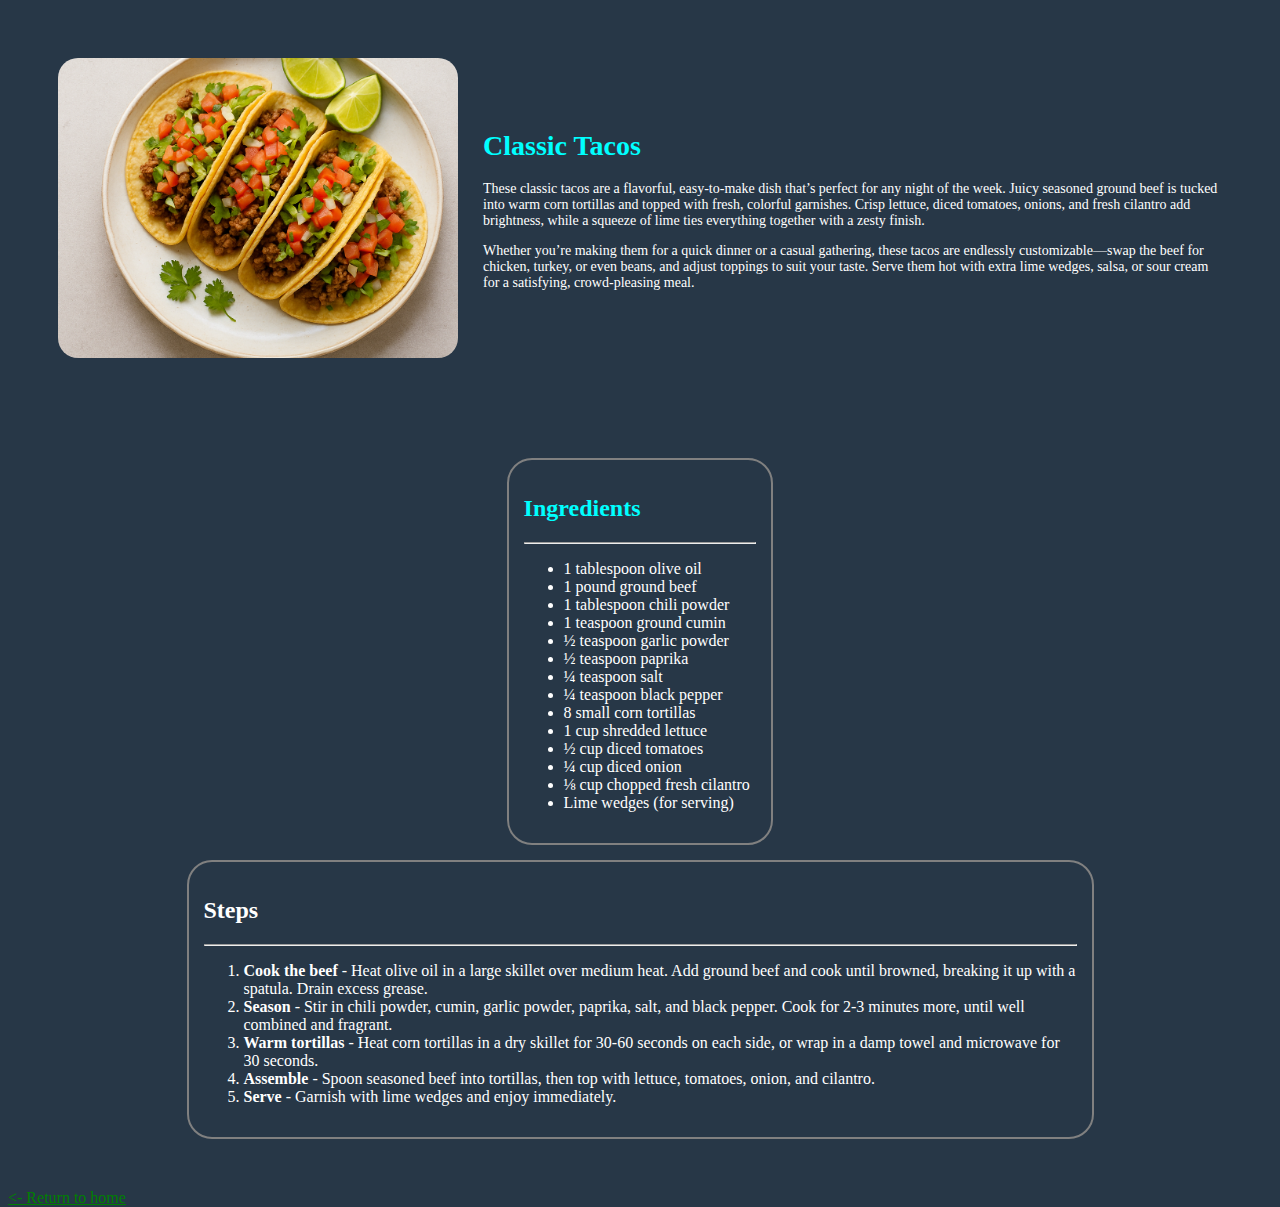
<file: recipes/tacos.html>
<!DOCTYPE html>
<html lang="en">
<head>
    <meta charset="UTF-8">
    <meta name="viewport" content="width=device-width, initial-scale=1.0">
    <title>Classic Tacos :: Odin Recipes</title>
    <link rel="stylesheet" type="text/css" href="../assets/styles.css">
</head>
<body>
    <div class="recipe-intro">
        <img class="finished-dish" src="../assets/tacos.png">
        <div class="recipe-header">
            <h1>Classic Tacos</h1>
            <p>These classic tacos are a flavorful, easy-to-make dish that’s perfect for any night of the week. Juicy seasoned ground beef is tucked into warm corn tortillas and topped with fresh, colorful garnishes. Crisp lettuce, diced tomatoes, onions, and fresh cilantro add brightness, while a squeeze of lime ties everything together with a zesty finish.</p>
            <p>Whether you’re making them for a quick dinner or a casual gathering, these tacos are endlessly customizable—swap the beef for chicken, turkey, or even beans, and adjust toppings to suit your taste. Serve them hot with extra lime wedges, salsa, or sour cream for a satisfying, crowd-pleasing meal.</p>
        </div>
    </div>
    <div class="recipe-content">
        <div class="ingredients">
        <h2>Ingredients</h2><hr>
            <ul>
                <li>1 tablespoon olive oil</li>
                <li>1 pound ground beef</li>
                <li>1 tablespoon chili powder</li>
                <li>1 teaspoon ground cumin</li>
                <li>½ teaspoon garlic powder</li>
                <li>½ teaspoon paprika</li>
                <li>¼ teaspoon salt</li>
                <li>¼ teaspoon black pepper</li>
                <li>8 small corn tortillas</li>
                <li>1 cup shredded lettuce</li>
                <li>½ cup diced tomatoes</li>
                <li>¼ cup diced onion</li>
                <li>⅛ cup chopped fresh cilantro</li>
                <li>Lime wedges (for serving)</li>
            </ul>
        </div>
        <div class="steps">
        <h2>Steps</h2><hr>
            <ol>
                <li><strong>Cook the beef</strong> - Heat olive oil in a large skillet over medium heat. Add ground beef and cook until browned, breaking it up with a spatula. Drain excess grease.</li>
                <li><strong>Season</strong> - Stir in chili powder, cumin, garlic powder, paprika, salt, and black pepper. Cook for 2-3 minutes more, until well combined and fragrant.</li>
                <li><strong>Warm tortillas</strong> - Heat corn tortillas in a dry skillet for 30-60 seconds on each side, or wrap in a damp towel and microwave for 30 seconds.</li>
                <li><strong>Assemble</strong> - Spoon seasoned beef into tortillas, then top with lettuce, tomatoes, onion, and cilantro.</li>
                <li><strong>Serve</strong> - Garnish with lime wedges and enjoy immediately.</li>
            </ol>
        </div>
    </div>
    <a href="../index.html" style="color: green;"><- Return to home</a>
</body>
</html>
</file>
<file: assets/styles.css>
html {
    background-color: rgb(39, 55, 71);
    height: 100%;
}

.recipe-intro {
    display: flex;
    padding: 50px;
    gap: 25px;
    align-items: center;
    justify-content: center;
    flex-wrap: wrap;
}

.recipe-intro .finished-dish {
    width: 400px;
    border-radius: 20px;
    max-width: 100%;
    aspect-ratio: 4 / 3;
    object-fit: cover;
}

.recipe-intro .recipe-header {
    font-size: 14px;
    width: 25%;
    color: white;
    flex: 1 1 320px;
}

.recipe-header h1 {
    color: aqua;
}

.recipe-content {
    display: flex;
    flex-wrap: wrap;
    color: white;
    padding: 50px;
    justify-content: center;
    gap: 15px;
}

.recipe-content > * {
    border: 2px solid gray;
    border-radius: 25px;
    padding: 15px;
}

.ingredients {
    flex-basis: 20%;
}

.ingredients h2 {
    color: aqua;
}

.steps {
    flex-basis: 75%;
}
</file>
